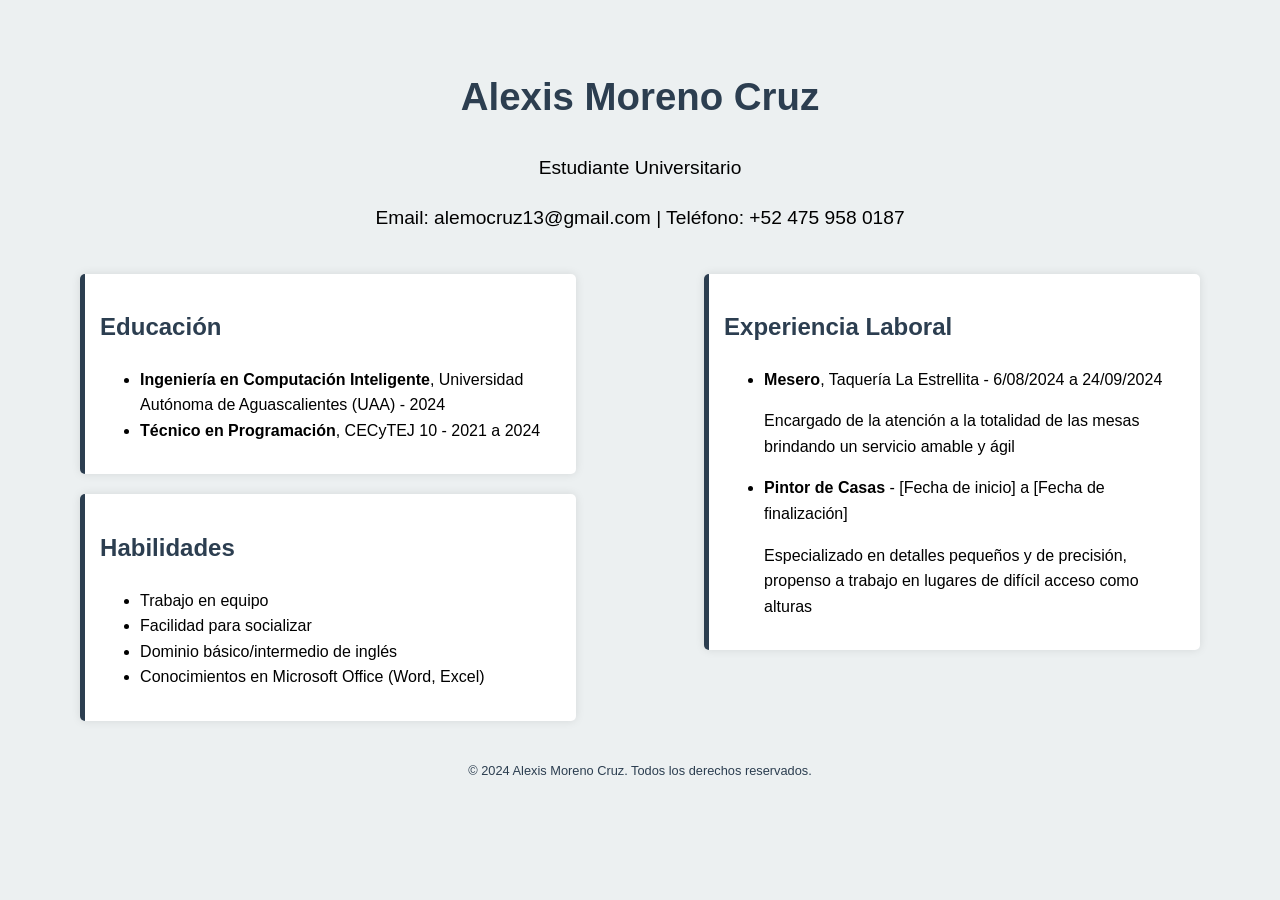
<file: index.html>
<!DOCTYPE html> 
<html lang="es">
<head>
    <meta charset="UTF-8">
    <meta name="viewport" content="width=device-width, initial-scale=1.0">
    <title>Currículum Vitae</title>
    <link rel="stylesheet" href="CV.css">
</head>
<body>
    <header>
        <h1>Alexis Moreno Cruz</h1>
        <p>Estudiante Universitario</p>
        <p>Email: alemocruz13@gmail.com | Teléfono: +52 475 958 0187</p>
    </header>

    <div class="main-container">
        <!-- Columna Izquierda -->
        <div class="left-column">
            <section id="educacion">
                <h2>Educación</h2>
                <ul>
                    <li>
                        <strong>Ingeniería en Computación Inteligente</strong>, Universidad Autónoma de Aguascalientes (UAA) - 2024
                    </li>
                    <li>
                        <strong>Técnico en Programación</strong>, CECyTEJ 10 - 2021 a 2024
                    </li>
                </ul>
            </section>

            <section id="habilidades">
                <h2>Habilidades</h2>
                <ul>
                    <li>Trabajo en equipo</li>
                    <li>Facilidad para socializar</li>
                    <li>Dominio básico/intermedio de inglés</li>
                    <li>Conocimientos en Microsoft Office (Word, Excel)</li>
                </ul>
            </section>
        </div>

        <!-- Columna Derecha -->
        <div class="right-column">
            <section id="experiencia">
                <h2>Experiencia Laboral</h2>
                <ul>
                    <li>
                        <strong>Mesero</strong>, Taquería La Estrellita - 6/08/2024 a 24/09/2024
                        <p>Encargado de la atención a la totalidad de las mesas brindando un servicio amable y ágil</p>
                    </li>
                    <li>
                        <strong>Pintor de Casas</strong> - [Fecha de inicio] a [Fecha de finalización]
                        <p>Especializado en detalles pequeños y de precisión, propenso a trabajo en lugares de difícil acceso como alturas</p>
                    </li>
                </ul>
            </section>
        </div>
    </div>

    <footer>
        <p>&copy; 2024 Alexis Moreno Cruz. Todos los derechos reservados.</p>
    </footer>
    
    <script src="CV.js"></script>
</body>
</html>
</file>
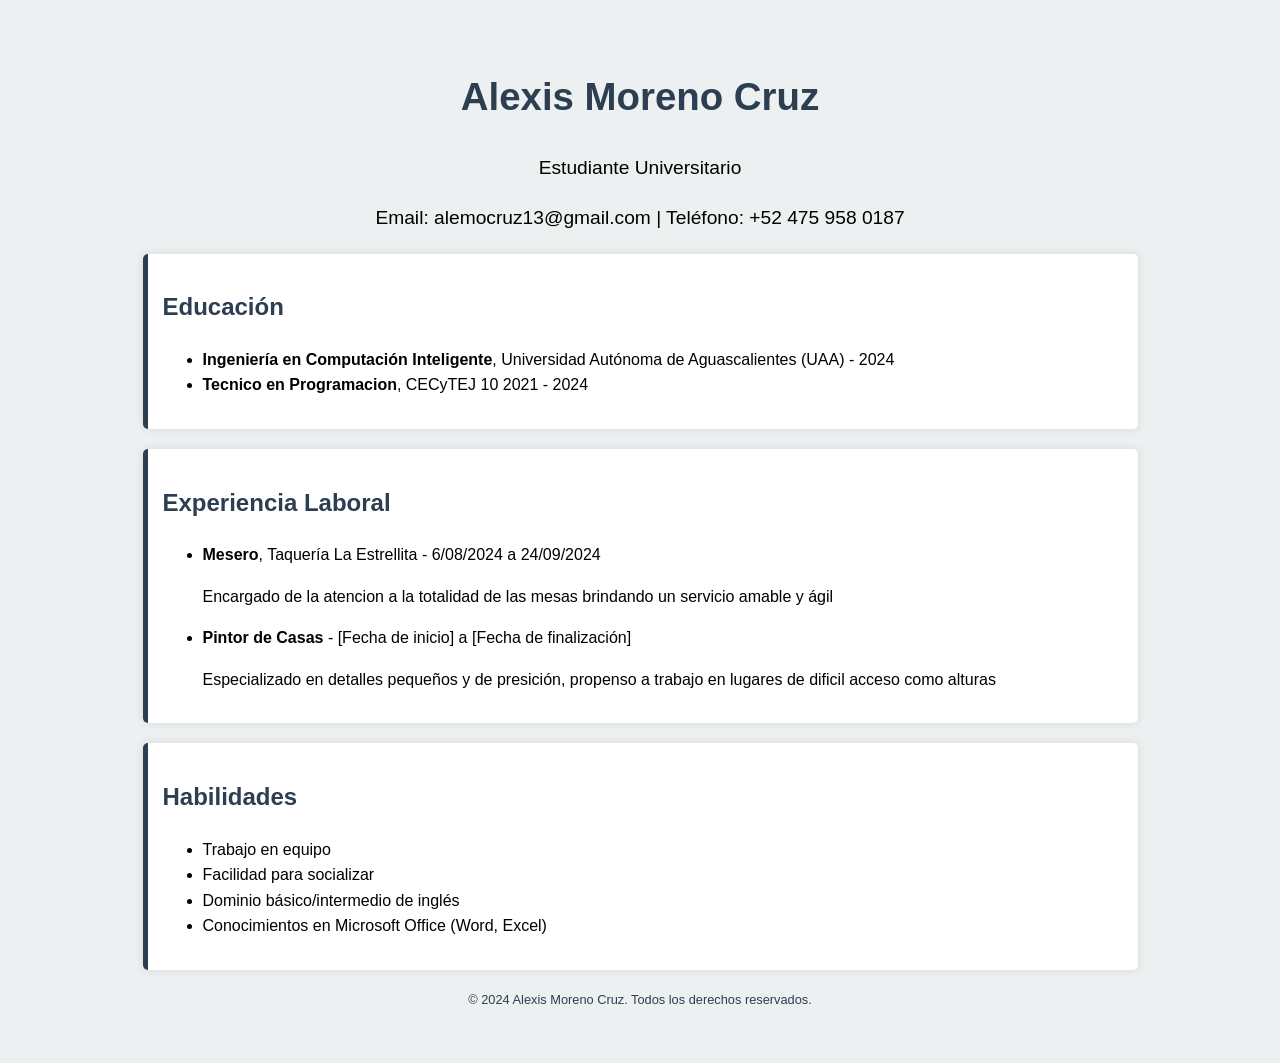
<file: CV.html>
<!DOCTYPE html>
<html lang="es">
<head>
    <meta charset="UTF-8">
    <meta name="viewport" content="width=device-width, initial-scale=1.0">
    <title>Currículum Vitae</title>
    <link rel="stylesheet" href="CV.css">
</head>
<body>
    <header>
        <h1>Alexis Moreno Cruz</h1>
        <p>Estudiante Universitario</p>
        <p>Email: alemocruz13@gmail.com | Teléfono: +52 475 958 0187</p>
    </header>
    <section id="educacion">
        <h2>Educación</h2>
        <ul>
            <li>
                <strong>Ingeniería en Computación Inteligente</strong>, Universidad Autónoma de Aguascalientes (UAA) - 2024
            </li>
            <li>
                <strong>Tecnico en Programacion</strong>, CECyTEJ 10 2021 - 2024
            </li>
        </ul>
    </section>
    <section id="experiencia">
        <h2>Experiencia Laboral</h2>
        <ul>
            <li>
                <strong>Mesero</strong>, Taquería La Estrellita - 6/08/2024 a 24/09/2024
                <p>Encargado de la atencion a la totalidad de las mesas brindando un servicio amable y ágil</p>
            </li>
            <li>
                <strong>Pintor de Casas</strong> - [Fecha de inicio] a [Fecha de finalización]
                <p>Especializado en detalles pequeños y de presición, propenso a trabajo en lugares de dificil acceso como alturas</p>
            </li>
        </ul>
    </section>
    <section id="habilidades">
        <h2>Habilidades</h2>
        <ul>
            <li>Trabajo en equipo</li>
            <li>Facilidad para socializar</li>
            <li>Dominio básico/intermedio de inglés</li>
            <li>Conocimientos en Microsoft Office (Word, Excel)</li>
        </ul>
    </section>
    <footer>
        <p>&copy; 2024 Alexis Moreno Cruz. Todos los derechos reservados.</p>
    </footer>
    <script src="CV.js"></script>
</body>
</html>
</file>
<file: CV.css>
body {
    font-family: Arial, sans-serif;
    line-height: 1.6;
    margin: 0;
    padding: 20px;
    background-color: #ecf0f1; /* Fondo gris claro */
}

header {
    text-align: center;
    margin-bottom: 20px;
}

h1, h2 {
    color: #2c3e50; /* Azul oscuro */
}

section {
    background: white;
    padding: 15px;
    margin: 10px 0;
    border-radius: 5px;
    box-shadow: 0 0 10px rgba(0, 0, 0, 0.1);
    border-left: 5px solid #2c3e50; /* Azul oscuro como borde izquierdo */
}

footer {
    text-align: center;
    margin-top: 20px;
    font-size: 0.8em;
    color: #2c3e50;
}

/* Contenedor principal que usará flexbox para crear las dos columnas */
.main-container {
    display: flex;
    justify-content: space-between;
    gap: 20px;
}

/* Estilos para las dos columnas */
.left-column, .right-column {
    width: 48%; /* El ancho de las columnas será el mismo */
}

/* Estilos para pantallas grandes (ordenador de escritorio) */
@media (min-width: 1024px) {
    body {
        padding: 40px; /* Más espacio alrededor en pantallas grandes */
    }

    header {
        font-size: 1.2em;
    }

    section {
        max-width: 80%; /* Secciones más anchas */
        margin: 20px auto; /* Centradas horizontalmente */
    }

    /* Usar flexbox para las dos columnas */
    .main-container {
        display: flex;
    }

    .left-column, .right-column {
        width: 48%;
    }
}

/* Estilos para pantallas pequeñas (dispositivos móviles) */
@media (max-width: 768px) {
    body {
        padding: 10px; /* Menos espacio alrededor */
        font-size: 0.9em; /* Texto un poco más pequeño */
    }

    h1 {
        font-size: 1.5em; /* Tamaño de fuente más pequeño para el título */
    }

    section {
        padding: 10px;
        margin: 5px 0;
        box-shadow: none; /* Quitar sombra para un diseño más simple */
        border-left: none; /* Quitar el borde izquierdo */
    }

    footer {
        font-size: 0.7em;
    }

    /* Columnas en una sola columna para pantallas pequeñas */
    .main-container {
        display: block;
    }

    .left-column, .right-column {
        width: 100%;
    }
}
</file>
